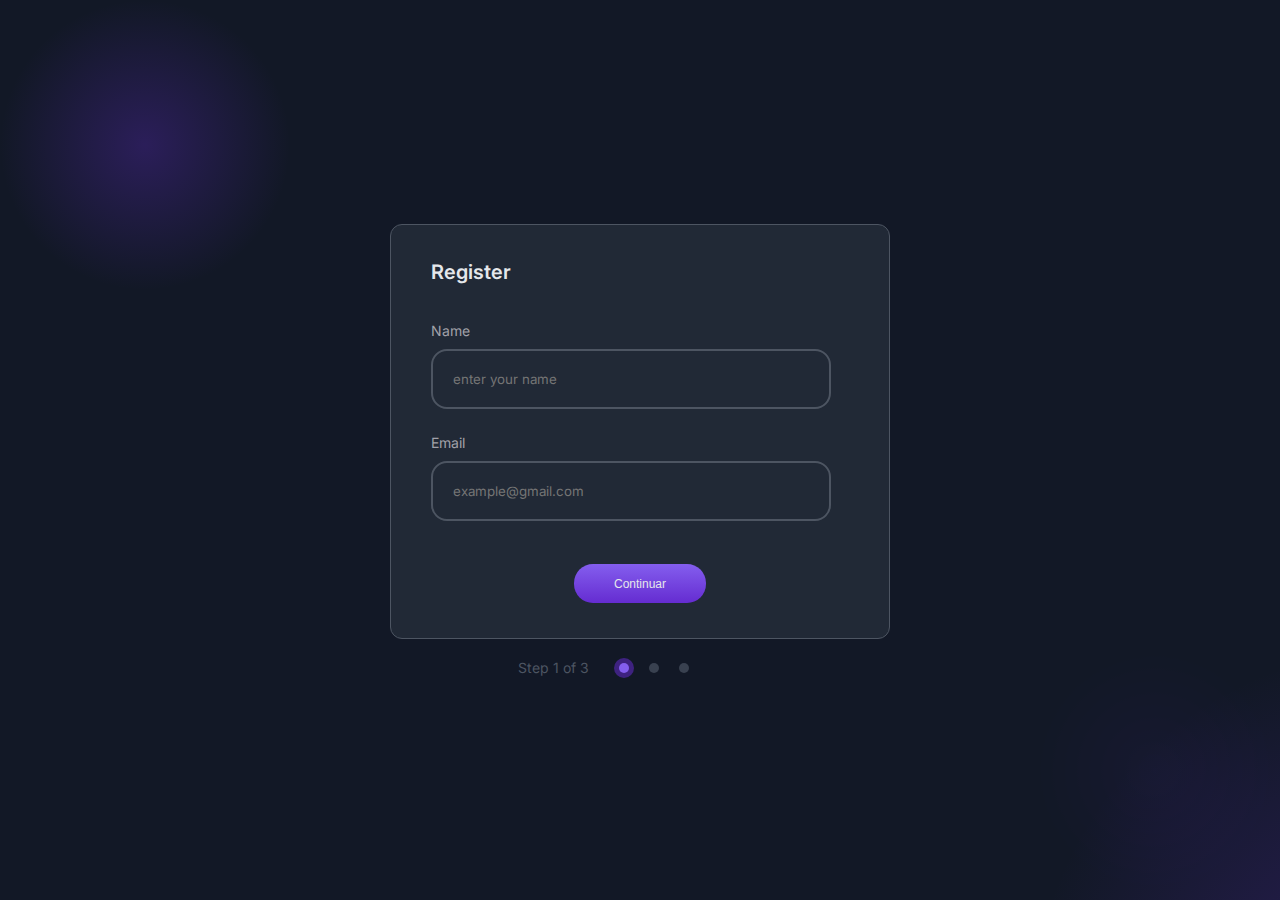
<file: index.html>
<!DOCTYPE html>
<html lang="es">
  <head>
    <meta charset="UTF-8" />
    <meta name="viewport" content="width=device-width, initial-scale=1.0" />
    <link rel="stylesheet" href="./css/style.css" />
    <title>Multi-Sep</title>
  </head>
  <body>
    <div class="first-ball">
      <svg
        width="749"
        height="749"
        viewBox="0 0 749 749"
        fill="none"
        xmlns="http://www.w3.org/2000/svg"
      >
        <circle
          cx="374.5"
          cy="374.5"
          r="374.5"
          fill="url(#paint0_radial_779_2273)"
          fill-opacity="0.3"
        />
        <defs>
          <radialGradient
            id="paint0_radial_779_2273"
            cx="0"
            cy="0"
            r="1"
            gradientUnits="userSpaceOnUse"
            gradientTransform="translate(374.5 374.5) rotate(90) scale(374.5)"
          >
            <stop stop-color="#652CD1" />
            <stop offset="1" stop-color="#652CD1" stop-opacity="0" />
          </radialGradient>
        </defs>
      </svg>
    </div>

    <div class="second-ball">
      <svg
        width="749"
        height="749"
        viewBox="0 0 749 749"
        fill="none"
        xmlns="http://www.w3.org/2000/svg"
      >
        <circle
          cx="374.5"
          cy="374.5"
          r="374.5"
          fill="url(#paint0_radial_779_2273)"
          fill-opacity="0.3"
        />
        <defs>
          <radialGradient
            id="paint0_radial_779_2273"
            cx="0"
            cy="0"
            r="1"
            gradientUnits="userSpaceOnUse"
            gradientTransform="translate(374.5 374.5) rotate(90) scale(374.5)"
          >
            <stop stop-color="#652CD1" />
            <stop offset="1" stop-color="#652CD1" stop-opacity="0" />
          </radialGradient>
        </defs>
      </svg>
    </div>

    <div class="container">
      <div class="card-container">
        <div class="card">
          <form action="" id="formulario1">
            <h2>Register</h2>

            <p>Name</p>
            <input
              type="text"
              name=""
              id="name"
              placeholder="enter your name"
            />

            <p>Email</p>
            <input
              type="email"
              name=""
              id="email"
              placeholder="example@gmail.com"
            />

            <div class="btn-container">
              <button id="continuar" type="submit">Continuar</button>
            </div>
          </form>
        </div>
        <div class="step">
          <span>Step 1 of 3</span>
          <button class="active"></button>
          <button></button>
          <button></button>
        </div>
      </div>
      <div class="card-container ocultar">
        <div class="card">
          <h2>Which topics you are interested in?</h2>
          <form action="" id="formulario2">
            <div class="option" id="op-1">Software Development</div>
            <div class="option" id="op-2">User Experience</div>
            <div class="option" id="op-3">Graphic Design</div>

            <div class="btn-container">
              <button type="submit">Continuar</button>
            </div>
          </form>
        </div>
        <div class="step">
          <span>Step 1 of 3</span>
          <button class="check"></button>
          <button class="active"></button>
          <button></button>
        </div>
      </div>
      <div class="card-container ocultar">
        <div class="card">
          <h3>Summary</h3>
          <form action="" id="formulario3">
            <div class="info-container">

            </div>
            <h4>Topics:</h4>
            <div class="topics-container">

            </div>
            <div class="btn-container">
              <button type="submit">Confirm</button>
            </div>
          </form>
        </div>
        <div class="step">
          <span>Step 3 of 3</span>
          <button class="check"></button>
          <button class="check"></button>
          <button class="active"></button>
        </div>
      </div>    
    </div>
    <script src="./js/app.js" type="module"></script>
  </body>
</html>
</file>
<file: css/style.css>
@import url("https://fonts.googleapis.com/css2?family=Inter&display=swap");
* {
  margin: 0;
  padding: 0;
  box-sizing: border-box;
}

ul {
  padding-left: 30px;
  color: #E5E7EB;
  margin-top: 10px;
}
ul li {
  margin-bottom: 7px;
}

h2, p, span, input, div, h4, a {
  font-family: "Inter";
}

body {
  position: relative;
  background-color: #121826;
}

button:hover {
  cursor: pointer;
}

.container {
  min-height: 100vh;
  display: flex;
  align-items: center;
  justify-content: center;
}
.container .card-container {
  min-width: 500px;
}
.container .card-container .card {
  border: 1px solid #4D5562;
  padding: 35px 40px;
  border-radius: 12px;
  background-color: #212936;
  min-width: 350px;
}
.container .card-container .card h2 {
  margin-bottom: 38px;
  color: #E5E7EB;
  font-weight: 600;
  font-size: 20px;
}
.container .card-container .card h4 {
  font-size: 1em;
  color: #A1A1A9;
  margin-top: 1.5rem;
}
.container .card-container .card h3 {
  color: #E5E7EB;
  margin-bottom: 25px;
}
.container .card-container .card p {
  color: #A1A1A9;
  font-size: 14px;
  margin-bottom: 10px;
}
.container .card-container .card #name {
  margin-bottom: 25px;
}
.container .card-container .card input {
  padding: 20px;
  border-radius: 16px;
  border: none;
  outline: none;
  background-color: #212936;
  border: 2.5px solid #4D5562;
  width: 400px;
  font-family: "Inter";
  color: #E5E7EB;
}
.container .card-container .card .btn-container {
  display: flex;
  align-items: center;
  justify-content: center;
  margin-top: 43px;
}
.container .card-container .card .btn-container button {
  text-decoration: none;
  border: none;
  color: #E5E7EB;
  background: linear-gradient(#845EEE, #652CD1);
  font-size: 12px;
  border-radius: 19px;
  padding: 12.5px 40px;
  transition: 0.3s;
}
.container .card-container .card .btn-container button:hover {
  transform: scale(1.05);
}
.container .step {
  margin-top: 20px;
  font-size: 14px;
  color: #4D5562;
  display: flex;
  align-items: center;
  justify-content: flex-start;
  padding-left: 8rem;
  gap: 20px;
}
.container .step span {
  margin-right: 10px;
}
.container .step button {
  width: 10px;
  height: 10px;
  border-radius: 50%;
  border: none;
  background-color: #394150;
  transition: 0.3s;
}
.container .step button:hover {
  transform: scale(1.15);
}
.container .step .check {
  background-color: #845EEE;
}
.container .step .active {
  box-shadow: 0 0 0 5px rgba(102, 44, 209, 0.5254901961);
  background-color: #845EEE;
}

.error {
  color: black;
  background-color: rgba(255, 152, 152, 0.986);
  font-weight: bold;
  font-size: 14px;
  text-align: center;
  text-transform: uppercase;
  border-radius: 15px;
  border: 1px solid red;
  margin-top: 15px;
  padding: 20px;
  font-family: "Inter";
}

.first-ball {
  position: absolute;
  top: 0;
  left: 0;
  width: 290px;
}
.first-ball svg {
  width: 100%;
  position: relative;
  height: auto;
  opacity: 1;
}

.second-ball {
  position: absolute;
  bottom: 0;
  right: 0;
  width: 250px;
  background-image: url("../img/blur-radial.svg");
}
.second-ball svg {
  width: 100%;
  position: relative;
  height: auto;
  opacity: 0.2;
}

.option {
  background-color: #394150;
  padding: 20px;
  margin-bottom: 12px;
  border-radius: 15px;
  color: #A1A1A9;
  width: 450px;
  transition: 0.3s;
}
.option:hover {
  transform: scale(1.04);
  cursor: pointer;
}

.option-click {
  background-color: #652CD1;
  color: #E5E7EB;
}

.ocultar {
  display: none;
}



/*# sourceMappingURL=style.css.map */
</file>
